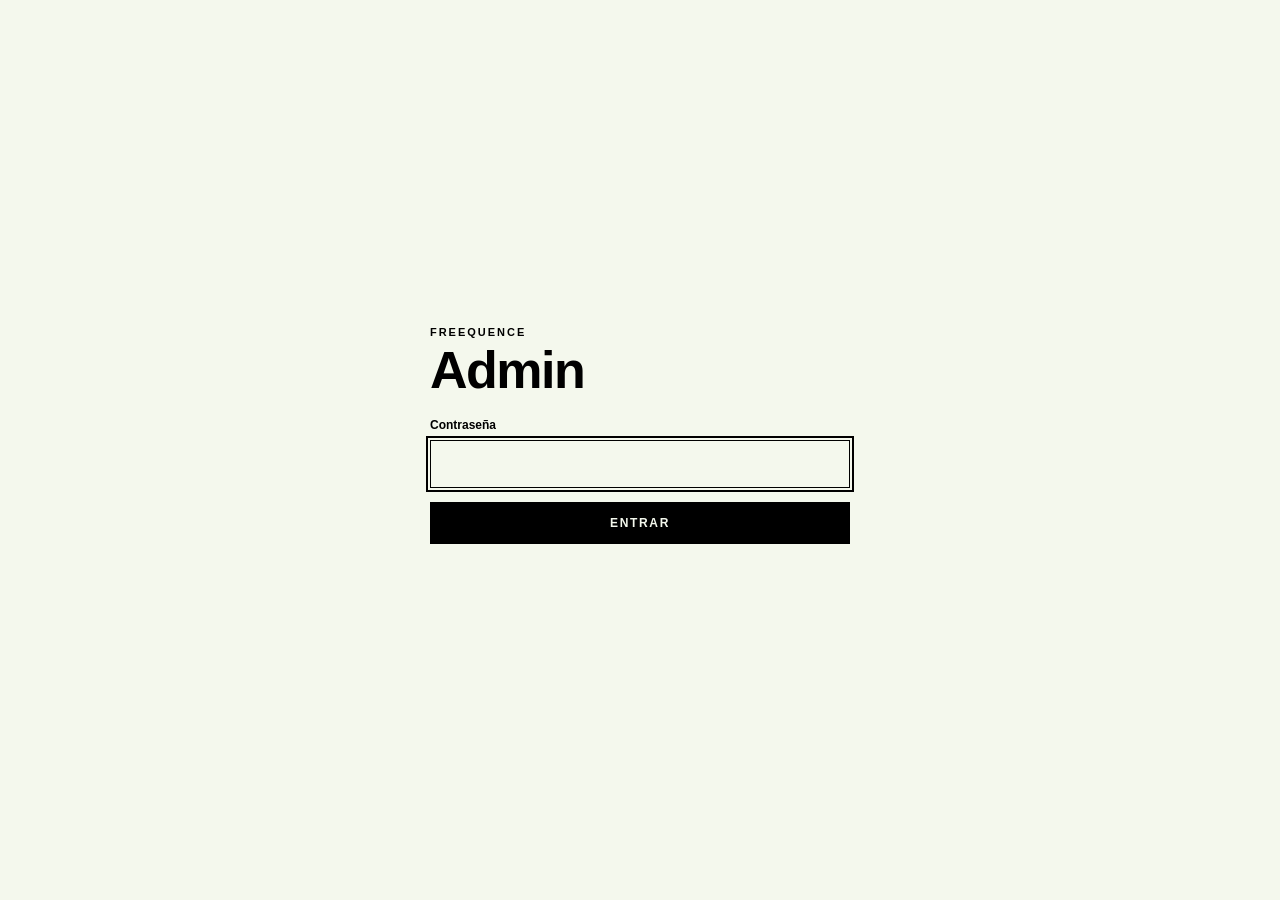
<file: admin/index.html>
<!doctype html>
<html lang="es">
  <head>
    <meta charset="utf-8">
    <meta name="viewport" content="width=device-width, initial-scale=1">
    <meta name="robots" content="noindex">
    <meta name="theme-color" content="#F4F8ED">
    <title>Admin · FREEquence</title>
    <link rel="icon" href="../favicon-32x32.png" sizes="32x32" type="image/png">
    <style>
      :root {
        --snow: #f4f8ed;
        --ink: #000;
        --line: rgba(0, 0, 0, 0.12);
        --muted: #5c5c5c;
      }
      * { box-sizing: border-box; }
      body {
        margin: 0;
        background: var(--snow);
        color: var(--ink);
        font-family: Inter, "Helvetica Neue", Arial, sans-serif;
        -webkit-font-smoothing: antialiased;
      }
      button, input { font: inherit; color: inherit; }
      a { color: inherit; }
      .gate {
        min-height: 100vh;
        display: grid;
        place-items: center;
        padding: 24px;
      }
      .panel { width: min(420px, 100%); }
      .kicker {
        margin: 0;
        font-size: 11px;
        font-weight: 800;
        letter-spacing: 0.18em;
        text-transform: uppercase;
      }
      .panel h1 {
        margin: 8px 0 22px;
        font-size: clamp(36px, 6vw, 52px);
        line-height: 0.95;
        letter-spacing: -1.5px;
      }
      label {
        display: block;
        margin-bottom: 8px;
        font-size: 12px;
        font-weight: 700;
      }
      input {
        width: 100%;
        border: 1px solid var(--ink);
        background: transparent;
        padding: 14px 12px;
      }
      input:focus { outline: 2px solid var(--ink); outline-offset: 2px; }
      button {
        border: 0;
        background: var(--ink);
        color: var(--snow);
        cursor: pointer;
      }
      .enter, .ghost {
        margin-top: 14px;
        width: 100%;
        padding: 14px 16px;
        font-size: 12px;
        font-weight: 800;
        letter-spacing: 0.14em;
        text-transform: uppercase;
      }
      .error {
        min-height: 1.3em;
        margin: 12px 0 0;
        font-size: 14px;
      }
      .wrap {
        width: min(1120px, calc(100% - 48px));
        margin: 0 auto 80px;
      }
      header {
        display: flex;
        justify-content: space-between;
        align-items: center;
        gap: 16px;
        min-height: 72px;
        border-bottom: 1px solid var(--ink);
      }
      .brand {
        margin: 0;
        font-size: 22px;
        font-weight: 900;
        letter-spacing: -0.06em;
      }
      .brand span {
        margin-left: 6px;
        font-size: 10px;
        font-weight: 800;
        letter-spacing: 0.16em;
        color: rgba(0, 0, 0, 0.5);
      }
      .tools { display: flex; gap: 22px; align-items: center; }
      .textbtn {
        width: auto;
        margin: 0;
        padding: 8px 0;
        border: 0;
        background: transparent;
        color: var(--ink);
        font-size: 11px;
        font-weight: 800;
        letter-spacing: 0.14em;
        text-transform: uppercase;
        text-decoration: none;
      }
      .hero {
        display: grid;
        grid-template-columns: minmax(180px, 280px) 1fr;
        gap: 36px;
        align-items: end;
        padding: 32px 0 8px;
      }
      .hero h2 {
        margin: 0;
        font-size: clamp(92px, 12vw, 132px);
        line-height: 0.78;
        letter-spacing: -0.07em;
        font-weight: 800;
      }
      .hero .label {
        margin: 14px 0 0;
        font-size: 12px;
        font-weight: 800;
        letter-spacing: 0.14em;
        text-transform: uppercase;
      }
      .chart-head {
        display: flex;
        justify-content: space-between;
        align-items: baseline;
        margin-bottom: 12px;
      }
      .chart {
        height: 168px;
        display: flex;
        align-items: stretch;
        gap: 6px;
      }
      .col {
        flex: 1;
        min-width: 0;
        display: flex;
        flex-direction: column;
        align-items: center;
      }
      .count {
        height: 16px;
        font-size: 11px;
        font-weight: 800;
      }
      .track {
        width: min(100%, 18px);
        flex: 1;
        display: flex;
        align-items: flex-end;
      }
      .track i {
        display: block;
        width: 100%;
        background: var(--ink);
      }
      .col.is-empty .track i {
        height: 2px !important;
        background: rgba(0, 0, 0, 0.18);
      }
      .col.is-today .track i { background: var(--ink); }
      .tick {
        margin-top: 8px;
        font-size: 11px;
        font-weight: 700;
        line-height: 1.15;
        text-align: center;
      }
      .tick small {
        display: block;
        min-height: 12px;
        font-size: 10px;
        font-weight: 800;
        letter-spacing: 0.06em;
        text-transform: lowercase;
      }
      .col.is-today .tick { font-weight: 800; }
      .metrics {
        display: grid;
        grid-template-columns: repeat(7, 1fr);
        gap: 18px;
        margin-top: 28px;
        padding: 20px 0;
        border-top: 1px solid var(--line);
        border-bottom: 1px solid var(--line);
      }
      .metric b {
        display: block;
        font-size: 32px;
        line-height: 1;
        letter-spacing: -0.05em;
      }
      .metric span {
        display: block;
        margin-top: 8px;
        max-width: none;
        font-size: 11px;
        font-weight: 800;
        letter-spacing: 0.12em;
        text-transform: uppercase;
      }
      .split {
        display: grid;
        grid-template-columns: 1fr 1fr;
        gap: 56px;
        margin-top: 36px;
      }
      h3 {
        margin: 0 0 18px;
        font-size: 12px;
        font-weight: 800;
        letter-spacing: 0.16em;
        text-transform: uppercase;
      }
      .meter { margin: 0 0 18px; }
      .meter-top {
        display: flex;
        justify-content: space-between;
        gap: 12px;
        margin-bottom: 8px;
        font-size: 16px;
      }
      .meter-top b { font-weight: 800; }
      .meter .line {
        height: 3px;
        background: rgba(0, 0, 0, 0.08);
      }
      .meter .line i {
        display: block;
        height: 100%;
        background: var(--ink);
      }
      .muted { color: var(--muted); font-size: 14px; }
      .journeys { margin-top: 40px; }
      .session { padding: 16px 0 18px; border-top: 1px solid var(--line); }
      .chips { display: flex; flex-wrap: wrap; gap: 8px; margin-top: 12px; }
      .chip {
        border: 1px solid var(--ink);
        padding: 7px 10px;
        font-size: 13px;
        font-weight: 650;
        line-height: 1.2;
      }
      .chip small { margin-left: 6px; font-weight: 800; }
      .notice {
        margin-top: 22px;
        padding: 16px 18px;
        border: 1px solid var(--line);
        line-height: 1.45;
      }
      @media (max-width: 800px) {
        .wrap { width: min(1120px, calc(100% - 32px)); }
        header { align-items: flex-start; flex-direction: column; padding: 18px 0; }
        .hero { grid-template-columns: 1fr; gap: 28px; }
        .hero h2 { font-size: 96px; }
        .metrics { grid-template-columns: repeat(2, 1fr); gap: 22px 12px; }
        .split { grid-template-columns: 1fr; gap: 32px; }
        .chart { height: 140px; }
      }
    </style>
  </head>
  <body>
    <div id="app"></div>
    <script type="module" src="../js/admin.js?v=5"></script>
  </body>
</html>
</file>
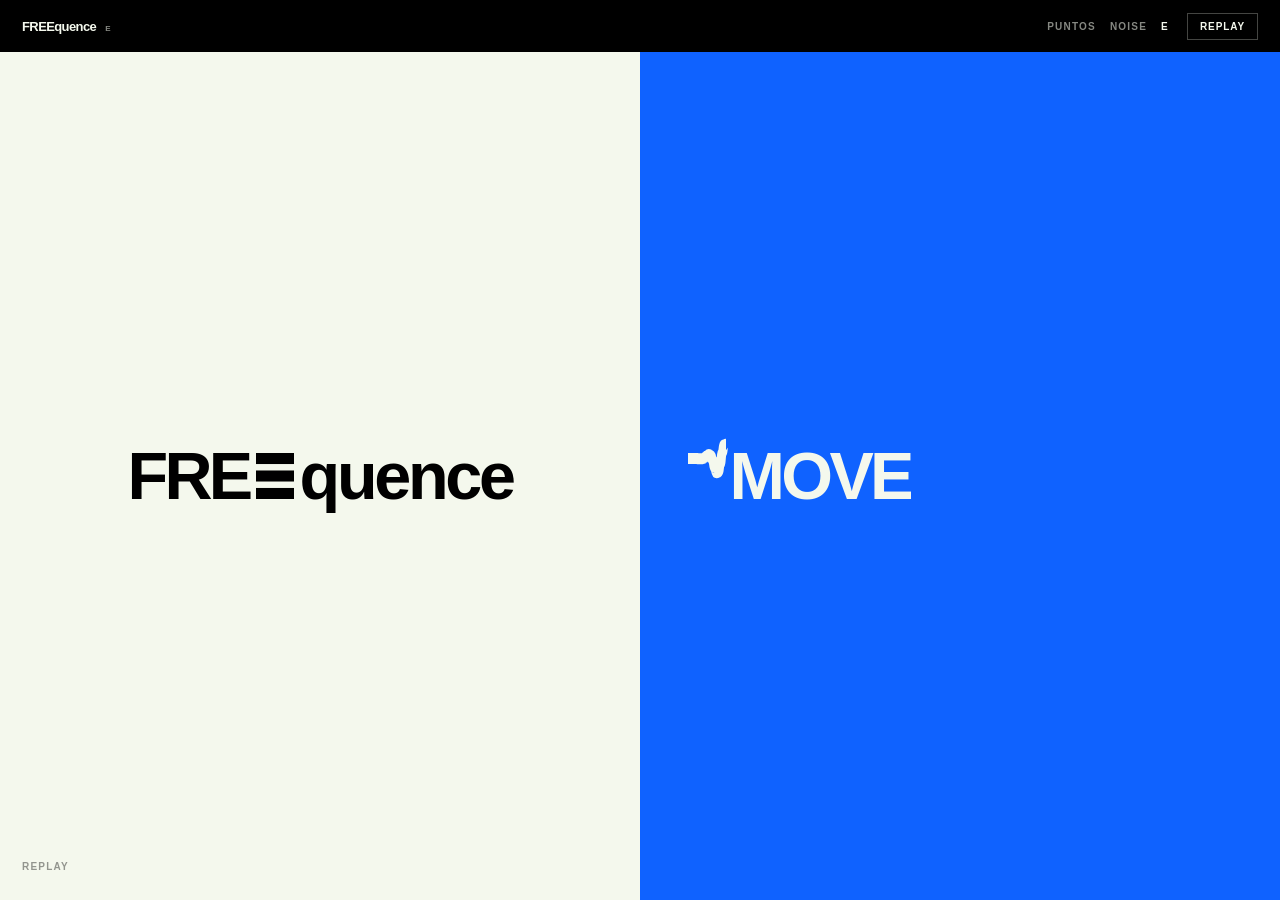
<file: animation/e/index.html>
<!doctype html>
<html lang="es">
<head>
  <meta charset="utf-8">
  <meta name="viewport" content="width=device-width, initial-scale=1">
  <title>E · FREEquence</title>
  <link rel="icon" href="../../favicon-32x32.png" sizes="32x32" type="image/png">
  <style>
    :root {
      --cream: #f7f5ef;
      --ink: #000;
      --blue: #0f62ff;
      --muted: rgba(244,248,237,.55);
      --type: clamp(34px, 5.2vw, 72px);
    }
    * { box-sizing: border-box; }
    html, body {
      margin: 0;
      min-height: 100%;
      font-family: Inter, "Helvetica Neue", Arial, sans-serif;
    }
    a { color: inherit; text-decoration: none; }

    .topbar {
      position: fixed;
      top: 0;
      left: 0;
      right: 0;
      z-index: 2;
      height: 52px;
      display: flex;
      align-items: center;
      justify-content: space-between;
      padding: 0 22px;
      background: #000;
      color: #F4F8ED;
    }
    .nav {
      display: flex;
      align-items: center;
      gap: 14px;
    }
    .nav a {
      color: var(--muted);
      font-size: 10px;
      font-weight: 800;
      letter-spacing: 1.2px;
      text-transform: uppercase;
    }
    .nav a.is-active { color: #F4F8ED; }
    .wordmark {
      font-size: 13px;
      font-weight: 900;
      letter-spacing: -0.6px;
    }
    .wordmark small {
      margin-left: 6px;
      color: rgba(244,248,237,.55);
      font-size: 8px;
      letter-spacing: 1.4px;
    }
    .nav .replay { margin-left: 4px; }
    .replay {
      border: 1px solid rgba(244,248,237,.28);
      background: transparent;
      color: #F4F8ED;
      padding: 7px 12px;
      font-size: 10px;
      font-weight: 800;
      letter-spacing: .9px;
      text-transform: uppercase;
      cursor: pointer;
    }
    .replay:hover { border-color: #F4F8ED; }

    .split {
      display: grid;
      grid-template-columns: 1fr 1fr;
      min-height: 100svh;
      padding-top: 52px;
    }
    .col {
      display: flex;
      align-items: center;
      min-width: 0;
      padding: 40px 48px;
    }
    .col-word {
      background: #F4F8ED;
      color: #000;
      justify-content: center;
    }
    .col-anim {
      background: var(--blue);
      color: #F4F8ED;
      align-items: center;
      justify-content: flex-start;
    }
    .anim-group {
      display: flex;
      align-items: center;
      justify-content: flex-start;
      gap: 0.22em;
      min-width: 0;
      overflow: visible;
    }

    .logo,
    .phase-word {
      margin: 0;
      display: flex;
      align-items: baseline;
      font-size: var(--type);
      font-weight: 900;
      letter-spacing: -0.055em;
      line-height: 1;
      user-select: none;
    }
    .logo-e {
      position: relative;
      display: inline-block;
      margin-left: 0.08em;
      margin-right: 0.06em;
      line-height: 1;
    }
    .logo-e-ref { visibility: hidden; }
    .logo-e-iso {
      position: absolute;
      left: 0;
      width: 100%;
      height: 1cap;
      top: auto;
      bottom: 0.16em;
      transform: none;
      overflow: hidden;
    }
    .logo-quence { letter-spacing: -0.05em; }
    .col-word .logo-e-iso .bar-solid { fill: #000; }

    .iso-wrap {
      position: relative;
      flex: 0 0 auto;
      width: var(--e-mark-w, 1cap);
      height: var(--e-mark-h, 1cap);
      overflow: visible;
    }
    .iso {
      display: block;
      width: 100%;
      height: 100%;
      overflow: visible;
    }
    .iso .bar-solid { fill: #F4F8ED; }
    .iso .bar-ecg {
      fill: none;
      stroke: #F4F8ED;
      stroke-linecap: butt;
      stroke-linejoin: round;
      stroke-miterlimit: 8;
    }
    .phase-word {
      position: relative;
      overflow: hidden;
      min-width: 7.2em;
      height: 1em;
      text-transform: uppercase;
    }
    .phase-track {
      display: block;
      opacity: 0;
    }
    .phase-track.is-out {
      position: absolute;
      left: 0;
      top: 0;
      margin: 0;
    }
    .phase-word-solo {
      display: flex;
      align-items: baseline;
      overflow: visible;
      min-width: 0;
      width: auto;
    }
    .phase-clip {
      position: relative;
      overflow: hidden;
      height: 1em;
    }

    .hint {
      position: fixed;
      left: 22px;
      bottom: 18px;
      color: rgba(0,0,0,.4);
      font-size: 10px;
      font-weight: 800;
      letter-spacing: 1.2px;
      text-transform: uppercase;
    }

    @media (max-width: 900px) {
      .split {
        grid-template-columns: 1fr;
        grid-template-rows: 1fr 1fr;
      }
      .col,
      .col-word,
      .col-anim {
        padding: 32px 20px;
        min-height: 0;
        justify-content: flex-start;
        align-items: center;
      }
      .hint { display: none; }
    }
  </style>
</head>
<body>
  <div class="topbar">
    <a class="wordmark" href="../../index.html">FREEquence <small>E</small></a>
    <div class="nav">
      <a href="../">Puntos</a>
      <a href="../noise/">Noise</a>
      <a class="is-active" href="./">E</a>
      <button class="replay" type="button" id="replay">Replay</button>
    </div>
  </div>

  <main class="split">
    <section class="col col-word">
      <h1 class="logo" aria-label="FREEquence">
        <span>FR</span><span class="logo-e-normal">E</span><span class="logo-e">
          <span class="logo-e-ref">E</span>
          <svg class="logo-e-iso" viewBox="0 0 100 100" preserveAspectRatio="none" aria-hidden="true">
            <rect class="bar-solid" x="0" y="0" width="100" height="24"></rect>
            <rect class="bar-solid" x="0" y="38" width="100" height="24"></rect>
            <rect class="bar-solid" x="0" y="76" width="100" height="24"></rect>
          </svg>
        </span><span class="logo-quence">quence</span>
      </h1>
    </section>

    <section class="col col-anim">
      <div class="anim-group">
        <div class="iso-wrap" aria-hidden="true">
          <svg class="iso" id="soloMark" viewBox="0 0 100 100" preserveAspectRatio="none" overflow="visible">
            <path class="bar-ecg" id="soloMove" d="M0 12 C25 12 25 12 50 12 C75 12 75 12 100 12" stroke-width="24" opacity="0"></path>
            <rect class="bar-solid" id="soloReset" x="0" y="38" width="100" height="24" opacity="0"></rect>
            <rect class="bar-solid" id="soloCelebrate" x="0" y="76" width="100" height="24" opacity="0"></rect>
            <rect class="bar-solid" id="soloCeleDot" x="39" y="76" width="22" height="22" opacity="0"></rect>
          </svg>
        </div>
        <p class="phase-word phase-word-solo">
          <span class="phase-clip">
            <span class="phase-track" id="soloWord"></span>
          </span>
        </p>
      </div>
    </section>
  </main>

  <p class="hint">Replay</p>

  <script>
    const BAR_H = 24;
    const LINE_FLAT = "M0 12 C25 12 25 12 50 12 C75 12 75 12 100 12";
    const STROKE_BAR = BAR_H;
    const BANG_W = 22;
    const BANG_STEM_H = 62;
    const WORDS = {
      move: "Move",
      reset: "Reset",
      celebrate: "Celebrate"
    };
    const BEAT = {
      word: 1080,
      hold: 240,
      move: 1500,
      reset: 2600,
      celeOut: 630,
      celeHold: 1000,
      iso: 2000,
      isoGap: 400
    };
    const WORD_EASE = "cubic-bezier(0.22, 1, 0.36, 1)";

    const soloMove = document.getElementById("soloMove");
    const soloReset = document.getElementById("soloReset");
    const soloCelebrate = document.getElementById("soloCelebrate");
    const soloCeleDot = document.getElementById("soloCeleDot");
    let soloGen = 0;
    let soloRunId = 0;

    function createWordSlider(el) {
      const box = el.parentElement;
      let shown = "";
      let gen = 0;

      function clearExtras() {
        box.querySelectorAll(".phase-track.is-out").forEach((node) => node.remove());
        el.getAnimations().forEach((animation) => animation.cancel());
      }

      return {
        snap(name) {
          gen += 1;
          const next = name && WORDS[name] ? WORDS[name] : "";
          shown = next;
          clearExtras();
          el.textContent = next;
          el.style.transform = "none";
          el.style.opacity = next ? "1" : "0";
        },
        async to(name) {
          const next = name && WORDS[name] ? WORDS[name] : "";
          if (next === shown) return;
          const id = ++gen;
          const had = shown;
          shown = next;
          clearExtras();

          if (had && next) {
            const outgoing = el.cloneNode(true);
            outgoing.classList.add("is-out");
            outgoing.textContent = had;
            outgoing.style.opacity = "1";
            box.appendChild(outgoing);
            el.textContent = next;
            await Promise.all([
              animate(outgoing, [
                { opacity: 1 },
                { opacity: 0 }
              ], { duration: BEAT.word, easing: WORD_EASE }),
              animate(el, [
                { opacity: 0 },
                { opacity: 1 }
              ], { duration: BEAT.word, easing: WORD_EASE })
            ]);
            outgoing.remove();
          } else if (had) {
            await animate(el, [
              { opacity: 1 },
              { opacity: 0 }
            ], { duration: BEAT.word, easing: WORD_EASE });
            el.textContent = "";
            el.style.opacity = "0";
          } else {
            el.textContent = next;
            await animate(el, [
              { opacity: 0 },
              { opacity: 1 }
            ], { duration: BEAT.word, easing: WORD_EASE });
          }
          if (id !== gen) return;
        }
      };
    }

    const word = createWordSlider(document.getElementById("soloWord"));

    function lerp(a, b, t) {
      return a + (b - a) * t;
    }

    function poseExclaim(stem, dot, amount) {
      const x = lerp(0, (100 - BANG_W) / 2, amount);
      const y = lerp(76, 0, amount);
      const w = lerp(100, BANG_W, amount);
      const h = lerp(BAR_H, BANG_STEM_H, amount);
      stem.setAttribute("x", String(x));
      stem.setAttribute("y", String(y));
      stem.setAttribute("width", String(w));
      stem.setAttribute("height", String(Math.max(h, 0.01)));
      stem.style.opacity = "1";
      stem.setAttribute("opacity", "1");

      const size = BANG_W * Math.max(amount, 0.001);
      dot.setAttribute("x", String(50 - size / 2));
      dot.setAttribute("y", String(lerp(82, 76, amount)));
      dot.setAttribute("width", String(size));
      dot.setAttribute("height", String(size));
      const dop = amount < 0.2 ? 0 : (amount - 0.2) / 0.8;
      dot.style.opacity = String(dop);
      dot.setAttribute("opacity", String(dop));
    }

    const wait = (ms) => new Promise((resolve) => setTimeout(resolve, ms));

    function animate(el, keyframes, options) {
      return el.animate(keyframes, { fill: "forwards", ...options }).finished;
    }

    function cancelIsoAnims(el) {
      if (!el) return;
      el.getAnimations().forEach((animation) => animation.cancel());
    }

    function setLineOn(el, on) {
      if (!el) return;
      cancelIsoAnims(el);
      const value = on ? "1" : "0";
      el.style.opacity = value;
      el.setAttribute("opacity", value);
    }

    function showOnlyLine(active, lines) {
      lines.forEach((el) => setLineOn(el, el === active));
    }

    function easeInOut(t) {
      return t < 0.5 ? 2 * t * t : 1 - ((-2 * t + 2) ** 2) / 2;
    }

    function easeOutCubic(t) {
      return 1 - ((1 - t) ** 3);
    }

    function tween(duration, isCurrent, onFrame, ease = easeInOut) {
      const start = performance.now();
      return new Promise((resolve) => {
        function frame(now) {
          if (!isCurrent()) {
            resolve();
            return;
          }
          const t = Math.min(1, (now - start) / duration);
          onFrame(ease(t));
          if (t < 1) requestAnimationFrame(frame);
          else resolve();
        }
        requestAnimationFrame(frame);
      });
    }

    function buildTravelWave(pos, midY = 12) {
      const pts = [];
      for (let i = 0; i <= 20; i += 1) {
        const x = i * 5;
        const local = x - pos;
        const envelope = Math.exp(-((local / 28) ** 2));
        const y = midY - 38 * envelope * Math.sin((local * Math.PI) / 24);
        pts.push([x, y]);
      }
      let d = `M${pts[0][0]} ${pts[0][1]}`;
      for (let i = 0; i < pts.length - 1; i += 1) {
        const [x0, y0] = pts[i];
        const [x1, y1] = pts[i + 1];
        const mx = (x0 + x1) / 2;
        d += ` C${mx} ${y0} ${mx} ${y1} ${x1} ${y1}`;
      }
      return d;
    }

    function easeLinear(t) {
      return t;
    }

    function lines() {
      return [soloMove, soloReset, soloCelebrate, soloCeleDot];
    }

    async function playExclaimForm(isCurrent) {
      showOnlyLine(soloCelebrate, lines());
      setLineOn(soloCeleDot, true);
      poseExclaim(soloCelebrate, soloCeleDot, 0);
      await tween(BEAT.celeOut, isCurrent, (e) => poseExclaim(soloCelebrate, soloCeleDot, e), easeOutCubic);
      if (!isCurrent()) return;
      await wait(BEAT.celeHold);
    }

    async function showIsoHold() {
      word.snap("");
      lines().forEach((el) => setLineOn(el, false));
      poseExclaim(soloCelebrate, soloCeleDot, 0);
      soloMove.setAttribute("d", LINE_FLAT);
      const on = [soloMove, soloReset, soloCelebrate];
      on.forEach((el) => {
        el.style.opacity = "0";
        el.setAttribute("opacity", "0");
      });
      await Promise.all(on.map((el) => animate(el, [
        { opacity: 0 },
        { opacity: 1, offset: 0.38 },
        { opacity: 1, offset: 0.82 },
        { opacity: 0 }
      ], { duration: BEAT.iso, easing: "ease-in-out" })));
      await wait(BEAT.isoGap);
    }

    function resetSolo() {
      soloGen += 1;
      document.getAnimations().forEach((animation) => {
        if (animation.effect && animation.effect.target === soloMove) animation.cancel();
        if (animation.effect && animation.effect.target === soloReset) animation.cancel();
      });
      soloMove.setAttribute("d", LINE_FLAT);
      soloMove.setAttribute("stroke-width", String(STROKE_BAR));
      poseExclaim(soloCelebrate, soloCeleDot, 0);
      showOnlyLine(null, lines());
      word.snap("");
    }

    async function playMove(isCurrent) {
      const gen = soloGen;
      const live = () => isCurrent() && soloGen === gen;
      showOnlyLine(soloMove, lines());
      soloMove.setAttribute("stroke-width", String(STROKE_BAR));
      await tween(BEAT.move, live, (e) => {
        soloMove.setAttribute("d", buildTravelWave(-52 + e * 204, 12));
      }, easeLinear);
      soloMove.setAttribute("d", LINE_FLAT);
    }

    async function playReset() {
      showOnlyLine(soloReset, lines());
      await animate(soloReset, [
        { opacity: 1 },
        { opacity: 1, offset: 0.42 },
        { opacity: 0 }
      ], {
        duration: BEAT.reset,
        easing: "cubic-bezier(0.2, 0.8, 0.2, 1)"
      });
    }

    async function playCelebrate(isCurrent) {
      const gen = soloGen;
      await playExclaimForm(() => isCurrent() && soloGen === gen);
    }

    async function playSequence() {
      const id = ++soloRunId;
      resetSolo();
      do {
        if (id !== soloRunId) return;
        await Promise.all([word.to("move"), playMove(() => id === soloRunId)]);
        if (id !== soloRunId) return;
        await wait(BEAT.hold);
        await Promise.all([word.to("reset"), playReset()]);
        if (id !== soloRunId) return;
        await wait(BEAT.hold);
        await Promise.all([word.to("celebrate"), playCelebrate(() => id === soloRunId)]);
        if (id !== soloRunId) return;
        await showIsoHold();
        if (id !== soloRunId) return;
      } while (id === soloRunId);
    }

    document.getElementById("replay").addEventListener("click", () => {
      playSequence();
    });

    window.addEventListener("keydown", (event) => {
      if (event.code === "Space" && event.target === document.body) {
        event.preventDefault();
        playSequence();
      }
    });

    function getBaseline(el) {
      const probe = document.createElement("img");
      probe.alt = "";
      probe.src = "[data-uri]";
      probe.style.cssText = "display:inline-block;width:1px;height:1px;padding:0;border:0;margin:0;vertical-align:baseline;";
      el.appendChild(probe);
      const y = probe.getBoundingClientRect().bottom;
      probe.remove();
      return y;
    }

    function syncIsoSize() {
      const sample = document.querySelector(".logo-e-normal");
      if (!sample) return;

      const cs = getComputedStyle(sample);
      const ctx = document.createElement("canvas").getContext("2d");
      ctx.font = `${cs.fontStyle} ${cs.fontWeight} ${cs.fontSize} ${cs.fontFamily}`;
      const metrics = ctx.measureText("E");
      const inkW = metrics.actualBoundingBoxLeft + metrics.actualBoundingBoxRight;
      const inkH = metrics.actualBoundingBoxAscent + metrics.actualBoundingBoxDescent;

      document.querySelectorAll(".logo").forEach((logo) => {
        const letter = logo.querySelector(".logo-e-normal");
        const slot = logo.querySelector(".logo-e");
        const mark = logo.querySelector(".logo-e-iso");
        if (!letter || !slot || !mark) return;
        const baseline = getBaseline(letter);
        const slotBox = slot.getBoundingClientRect();
        const inkTop = baseline - metrics.actualBoundingBoxAscent;
        mark.style.width = `${inkW.toFixed(2)}px`;
        mark.style.height = `${inkH.toFixed(2)}px`;
        mark.style.left = "50%";
        mark.style.transform = "translateX(-50%)";
        mark.style.top = `${(inkTop - slotBox.top).toFixed(2)}px`;
        mark.style.bottom = "auto";
      });

      document.documentElement.style.setProperty("--e-mark-w", `${Math.round(inkW)}px`);
      document.documentElement.style.setProperty("--e-mark-h", `${Math.round(inkH)}px`);
    }

    window.addEventListener("resize", syncIsoSize);
    if (document.fonts && document.fonts.ready) {
      document.fonts.ready.then(syncIsoSize);
    }
    syncIsoSize();
    resetSolo();
    playSequence();
  </script>
</body>
</html>
</file>
